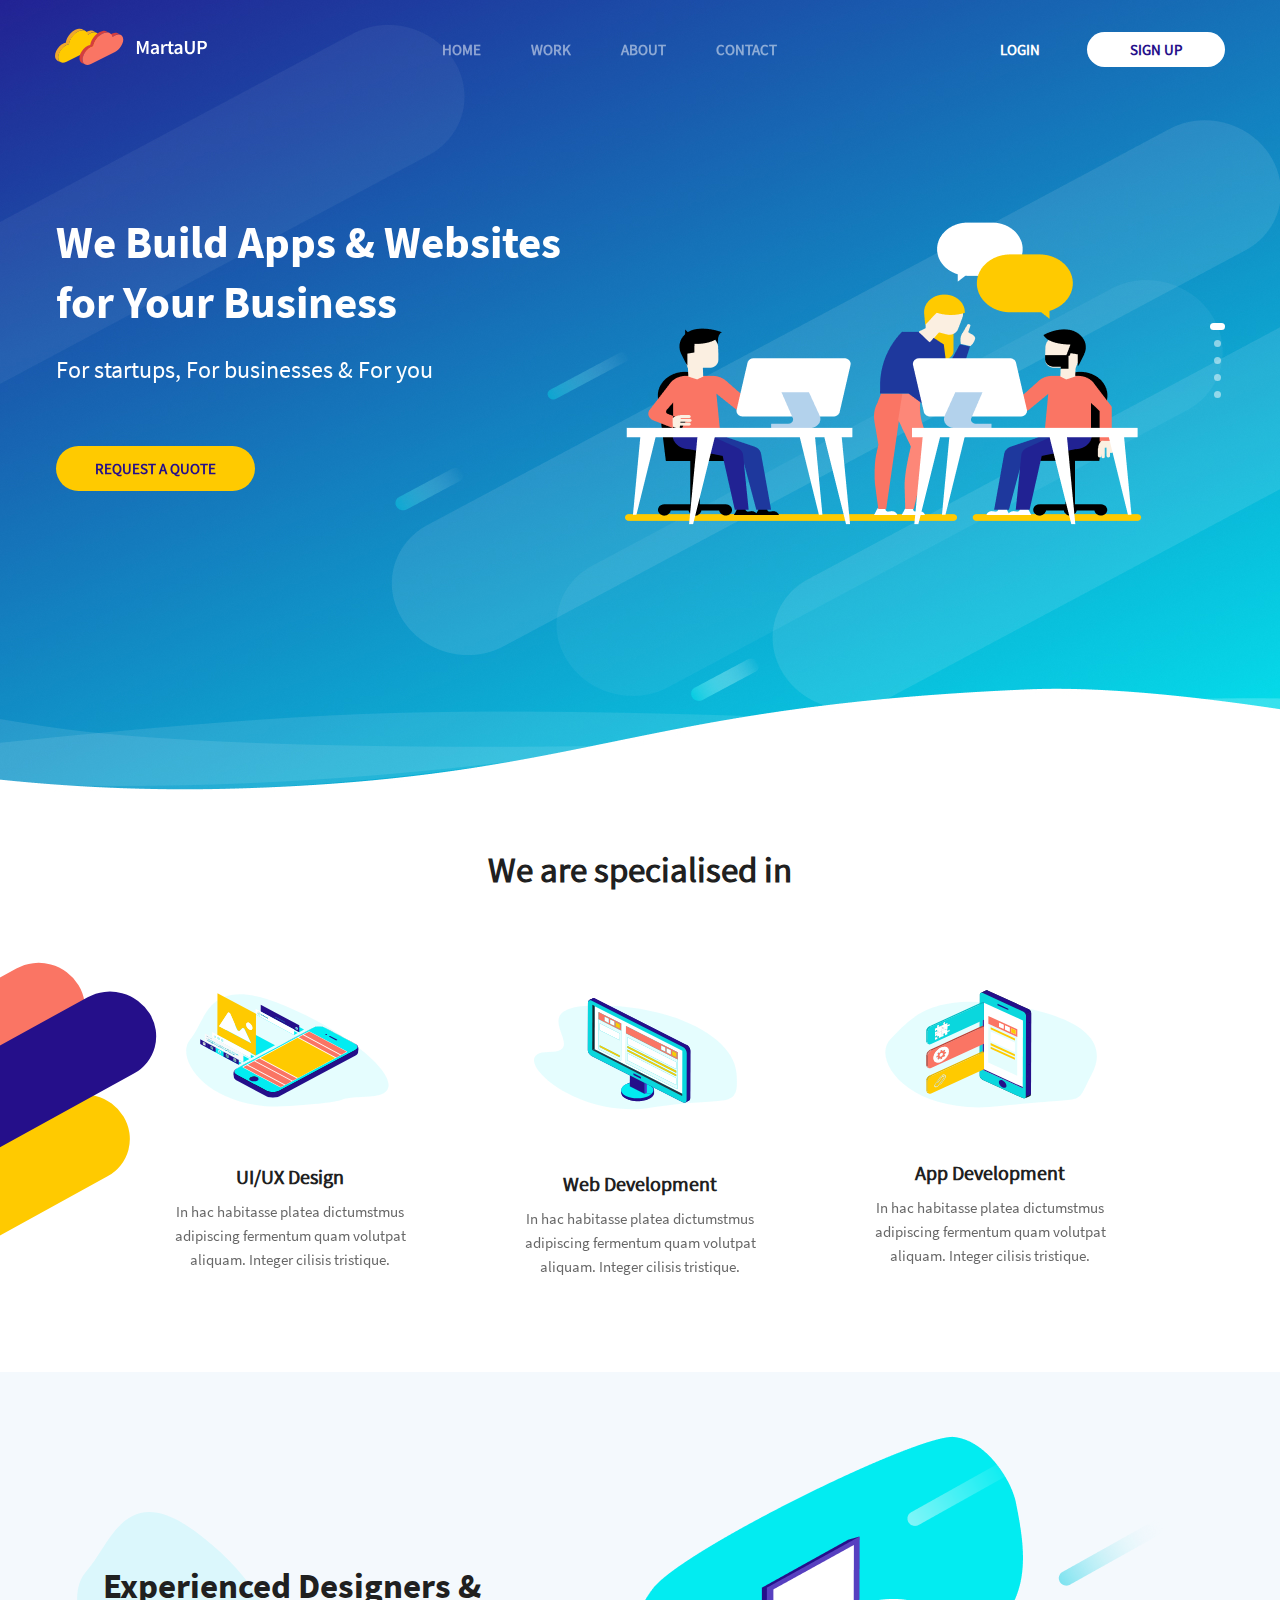
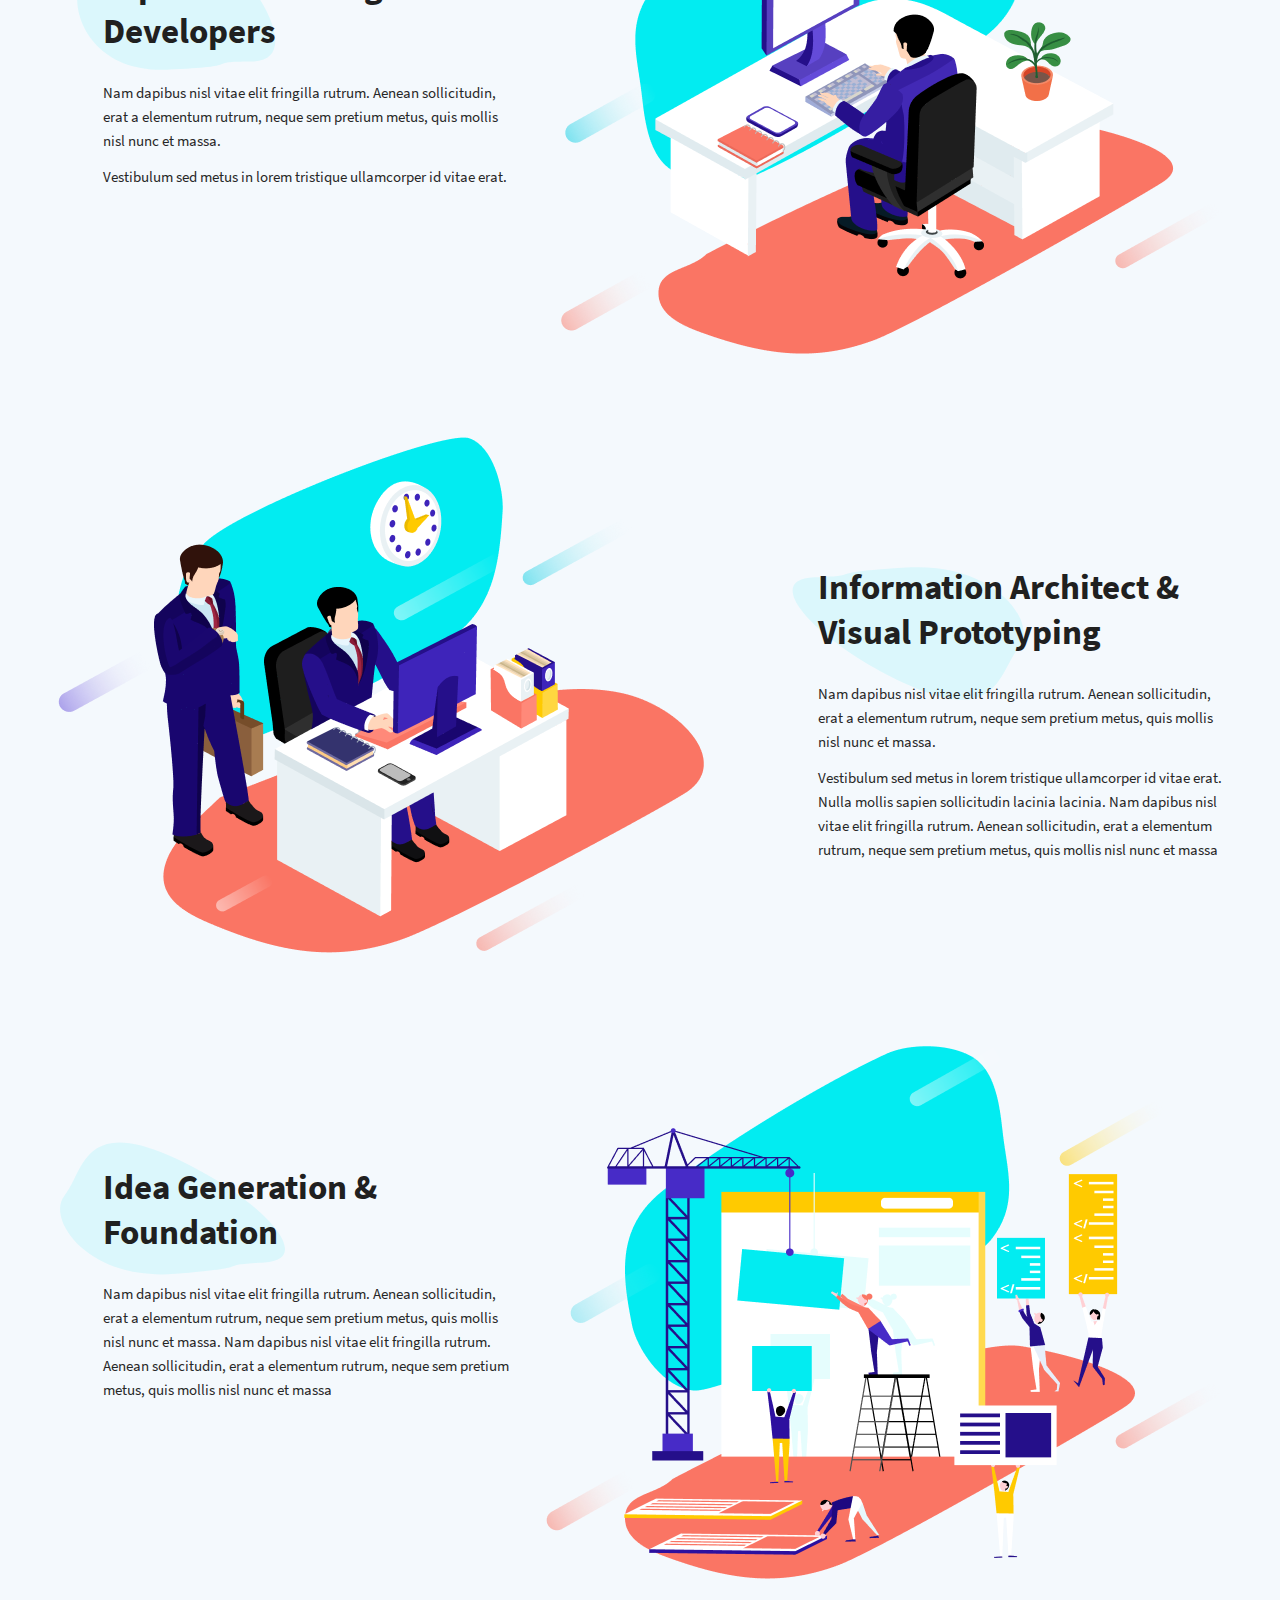
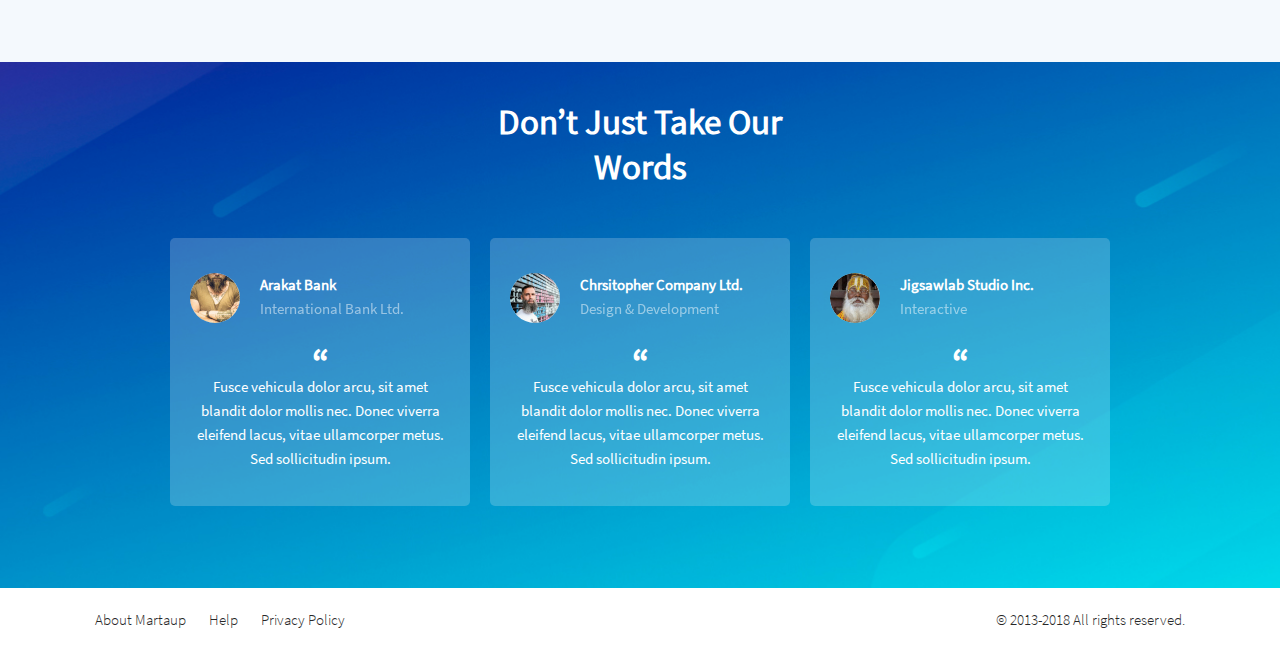
<file: LandingPage/index.html>
<!DOCTYPE html>
<html lang="en">
<head>
  <meta charset="UTF-8">
  <meta name="viewport" content="width=device-width, initial-scale=1.0">
  <meta http-equiv="X-UA-Compatible" content="ie=edge">
  <title>Landing Page</title>
  <link rel="stylesheet" href="assets/css/reset.css">
  <link rel="stylesheet" href="assets/libs/slick/slick.css">
  <link rel="stylesheet" href="assets/css/style.css">
</head>
<body>
  <header class="header">
    <div class="container">
      <div class="header_top">
        <div class="logo">
          <a href="#">
            <img src="assets/images/logo.svg" alt="logo">
          </a>
        </div>
        <nav class="menu">
          <div class="menu_btn">
            <span></span>
          </div>
          <ul class="menu_list">
            <li><a href="#">Home</a></li>
            <li><a href="#">Work</a></li>
            <li><a href="#">About</a></li>
            <li><a href="#">Contact</a></li>
          </ul>
          </nav>
        <div class="header-btn">
          <a class="login" href="#">Login</a>
          <a class="sign-up" href="#">Sign Up</a>
        </div>
      </div>
      <div class="header-slider">
        <div class="header-slider_item">
          <div class="header-slider_item-content">
            <div class="header-slider_item-info">
              <h3 class="header-slider_title">
                We Build Apps & Websites
                for Your Business
              </h3>
              <div class="header-slider_descr">
                For startups, For businesses & For you
              </div>
              <a class="header-slider_btn" href="#">Request a quote</a>
            </div>
            <div class="header-slider_item-images">
              <img src="assets/images/slider-img.png" alt="">
            </div>
          </div>
        </div>
        <div class="header-slider_item">
          <div class="header-slider_item-content">
            <div class="header-slider_item-info">
              <h3 class="header-slider_title">
                We Build Apps & Websites
                for Your Business
              </h3>
              <div class="header-slider_descr">
                For startups, For businesses & For you
              </div>
              <a class="header-slider_btn" href="#">Request a quote</a>
            </div>
            <div class="header-slider_item-images">
              <img src="assets/images/slider-img.png" alt="">
            </div>
          </div>
        </div>
        <div class="header-slider_item">
          <div class="header-slider_item-content">
            <div class="header-slider_item-info">
              <h3 class="header-slider_title">
                We Build Apps & Websites
                for Your Business
              </h3>
              <div class="header-slider_descr">
                For startups, For businesses & For you
              </div>
              <a class="header-slider_btn" href="#">Request a quote</a>
            </div>
            <div class="header-slider_item-images">
              <img src="assets/images/slider-img.png" alt="">
            </div>
          </div>
        </div>
        <div class="header-slider_item">
          <div class="header-slider_item-content">
            <div class="header-slider_item-info">
              <h3 class="header-slider_title">
                We Build Apps & Websites
                for Your Business
              </h3>
              <div class="header-slider_descr">
                For startups, For businesses & For you
              </div>
              <a class="header-slider_btn" href="#">Request a quote</a>
            </div>
            <div class="header-slider_item-images">
              <img src="assets/images/slider-img.png" alt="">
            </div>
          </div>
        </div>
        <div class="header-slider_item">
          <div class="header-slider_item-content">
            <div class="header-slider_item-info">
              <h3 class="header-slider_title">
                We Build Apps & Websites
                for Your Business
              </h3>
              <div class="header-slider_descr">
                For startups, For businesses & For you
              </div>
              <a class="header-slider_btn" href="#">Request a quote</a>
            </div>
            <div class="header-slider_item-images">
              <img src="assets/images/slider-img.png" alt="">
            </div>
          </div>
        </div>
      </div>
    </div>
  </header>
  <section class="specialised">
    <div class="container">
      <div class="specialised_title title">
        We are specialised in
      </div>
      <div class="specialised_items">
        <div class="specialised_item">
          <img  class="specialised_item-img" src="assets/images/special-1.svg" alt="">
          <div class="specialised_item-title">
            UI/UX Design
          </div>
          <div class="specialised_item-text">
            In hac habitasse platea dictumstmus adipiscing fermentum quam
            volutpat aliquam. Integer cilisis tristique.
          </div>
        </div>
        <div class="specialised_item">
          <img  class="specialised_item-img" src="assets/images/special-2.svg" alt="">
          <div class="specialised_item-title">
            Web Development
          </div>
          <div class="specialised_item-text">
            In hac habitasse platea dictumstmus adipiscing fermentum quam
            volutpat aliquam. Integer cilisis tristique.
          </div>
        </div>
        <div class="specialised_item">
          <img  class="specialised_item-img" src="assets/images/special-3.svg" alt="">
          <div class="specialised_item-title">
            App Development
          </div>
          <div class="specialised_item-text">
            In hac habitasse platea dictumstmus adipiscing fermentum quam
            volutpat aliquam. Integer cilisis tristique.
          </div>
        </div>
      </div>
    </div>
  </section>
  <section class="advantages">
    <div class="container">

      <div class="advantages-box">
        <div class="advantages-box_info">
          <div class="advantages-box_title">
            Experienced Designers &
            Developers
          </div>
          <div class="advantages-box_text">
            <p>
              Nam dapibus nisl vitae elit fringilla rutrum. Aenean sollicitudin,
              erat a elementum rutrum, neque sem pretium metus, quis mollis nisl
              nunc et massa.
            </p>
            <p>
              Vestibulum sed metus in lorem tristique ullamcorper id vitae erat.
            </p>
          </div>
        </div>
        <div class="advantages-box_images">
          <img src="assets/images/advantages-1.png" alt="">
        </div>
      </div>
      <div class="advantages-box advantages-box--right">
        <div class="advantages-box_info">
          <div class="advantages-box_title">
            Information Architect &
            Visual Prototyping
          </div>
          <div class="advantages-box_text">
            <p>
              Nam dapibus nisl vitae elit fringilla rutrum. Aenean sollicitudin, erat a
              elementum rutrum, neque sem pretium metus, quis mollis nisl nunc et massa.
            </p>
            <p>
              Vestibulum sed metus in lorem tristique ullamcorper id vitae erat. Nulla
              mollis sapien sollicitudin lacinia lacinia. Nam dapibus nisl vitae elit
              fringilla rutrum. Aenean sollicitudin, erat a elementum rutrum, neque sem
              pretium metus, quis mollis nisl nunc et massa
            </p>
          </div>
        </div>
        <div class="advantages-box_images">
          <img src="assets/images/advantages-2.png" alt="">
        </div>
      </div>
      <div class="advantages-box">
        <div class="advantages-box_info advantages-box_info--bg">
          <div class="advantages-box_title">
            Idea Generation &
            Foundation
          </div>
          <div class="advantages-box_text">
            <p>
              Nam dapibus nisl vitae elit fringilla rutrum. Aenean sollicitudin, erat a
              elementum rutrum, neque sem pretium metus, quis mollis nisl nunc et massa.
              Nam dapibus nisl vitae elit fringilla rutrum. Aenean sollicitudin, erat a
              elementum rutrum, neque sem pretium metus, quis mollis nisl nunc et massa
            </p>
          </div>
        </div>
        <div class="advantages-box_images">
          <img src="assets/images/advantages-3.png" alt="">
        </div>
      </div>

    </div>
  </section>
  <section class="reviews">
    <div class="container">
      <div class="reviews_title title">
        Don’t Just Take Our Words
      </div>
      <div class="reviews_items">

        <div class="reviews_item">
          <div class="reviews_item-head">
            <img src="assets/images/rev-1.jpg" alt="">
            <div class="reviews_item-info">
              <div class="reviews_item-name">
                Arakat Bank
              </div>
              <div class="reviews_item-position">
                International Bank Ltd.
              </div>
            </div>
          </div>
          <div class="reviews_item-text">
            Fusce vehicula dolor arcu, sit amet blandit dolor mollis nec.
            Donec viverra eleifend lacus, vitae ullamcorper metus. Sed
            sollicitudin ipsum.
          </div>
        </div>
        <div class="reviews_item">
          <div class="reviews_item-head">
            <img src="assets/images/rev-2.jpg" alt="">
            <div class="reviews_item-info">
              <div class="reviews_item-name">
                Chrsitopher Company Ltd.
              </div>
              <div class="reviews_item-position">
                Design & Development
              </div>
            </div>
          </div>
          <div class="reviews_item-text">
            Fusce vehicula dolor arcu, sit amet blandit dolor mollis nec.
            Donec viverra eleifend lacus, vitae ullamcorper metus. Sed
            sollicitudin ipsum.
          </div>
        </div>
        <div class="reviews_item">
          <div class="reviews_item-head">
            <img src="assets/images/rev-3.jpg" alt="">
            <div class="reviews_item-info">
              <div class="reviews_item-name">
                Jigsawlab Studio Inc.
              </div>
              <div class="reviews_item-position">
                Interactive
              </div>
            </div>
          </div>
          <div class="reviews_item-text">
            Fusce vehicula dolor arcu, sit amet blandit dolor mollis nec.
            Donec viverra eleifend lacus, vitae ullamcorper metus. Sed
            sollicitudin ipsum.
          </div>
        </div>
      </div>
    </div>
  </section>
  <footer class="footer">
    <div class="container">
      <div class="footer_inner">
        <div class="footer_link">
          <a href="#">About Martaup</a>
          <a href="#">Help</a>
          <a href="#"> Privacy Policy</a>
        </div>
        <div class="footer_copy">© 2013-2018 All rights reserved.</div>
      </div>
    </div>
  </footer>

  <script src="https://ajax.googleapis.com/ajax/libs/jquery/3.4.1/jquery.min.js"></script>
  <script src="assets/libs/slick/slick.min.js"></script>
  <script src="assets/js/main.js"></script>
</body>
</html>
</file>
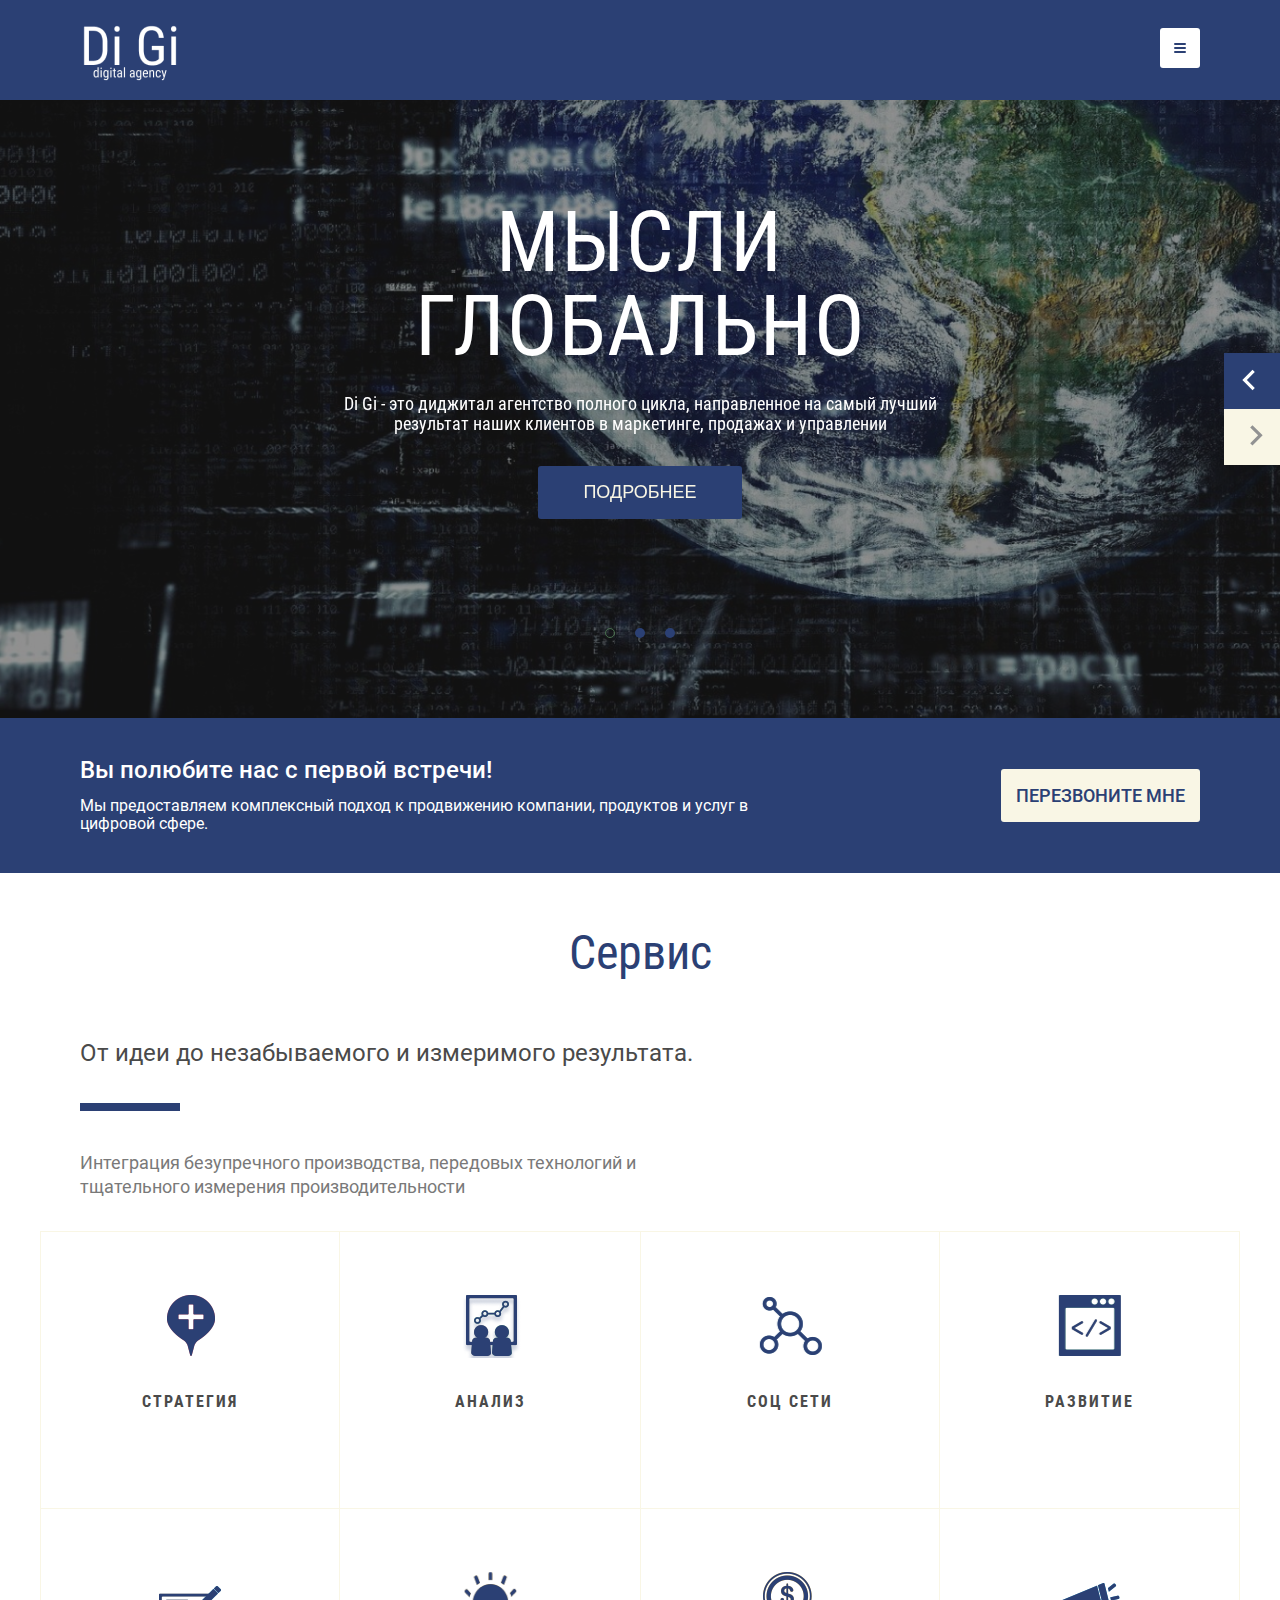
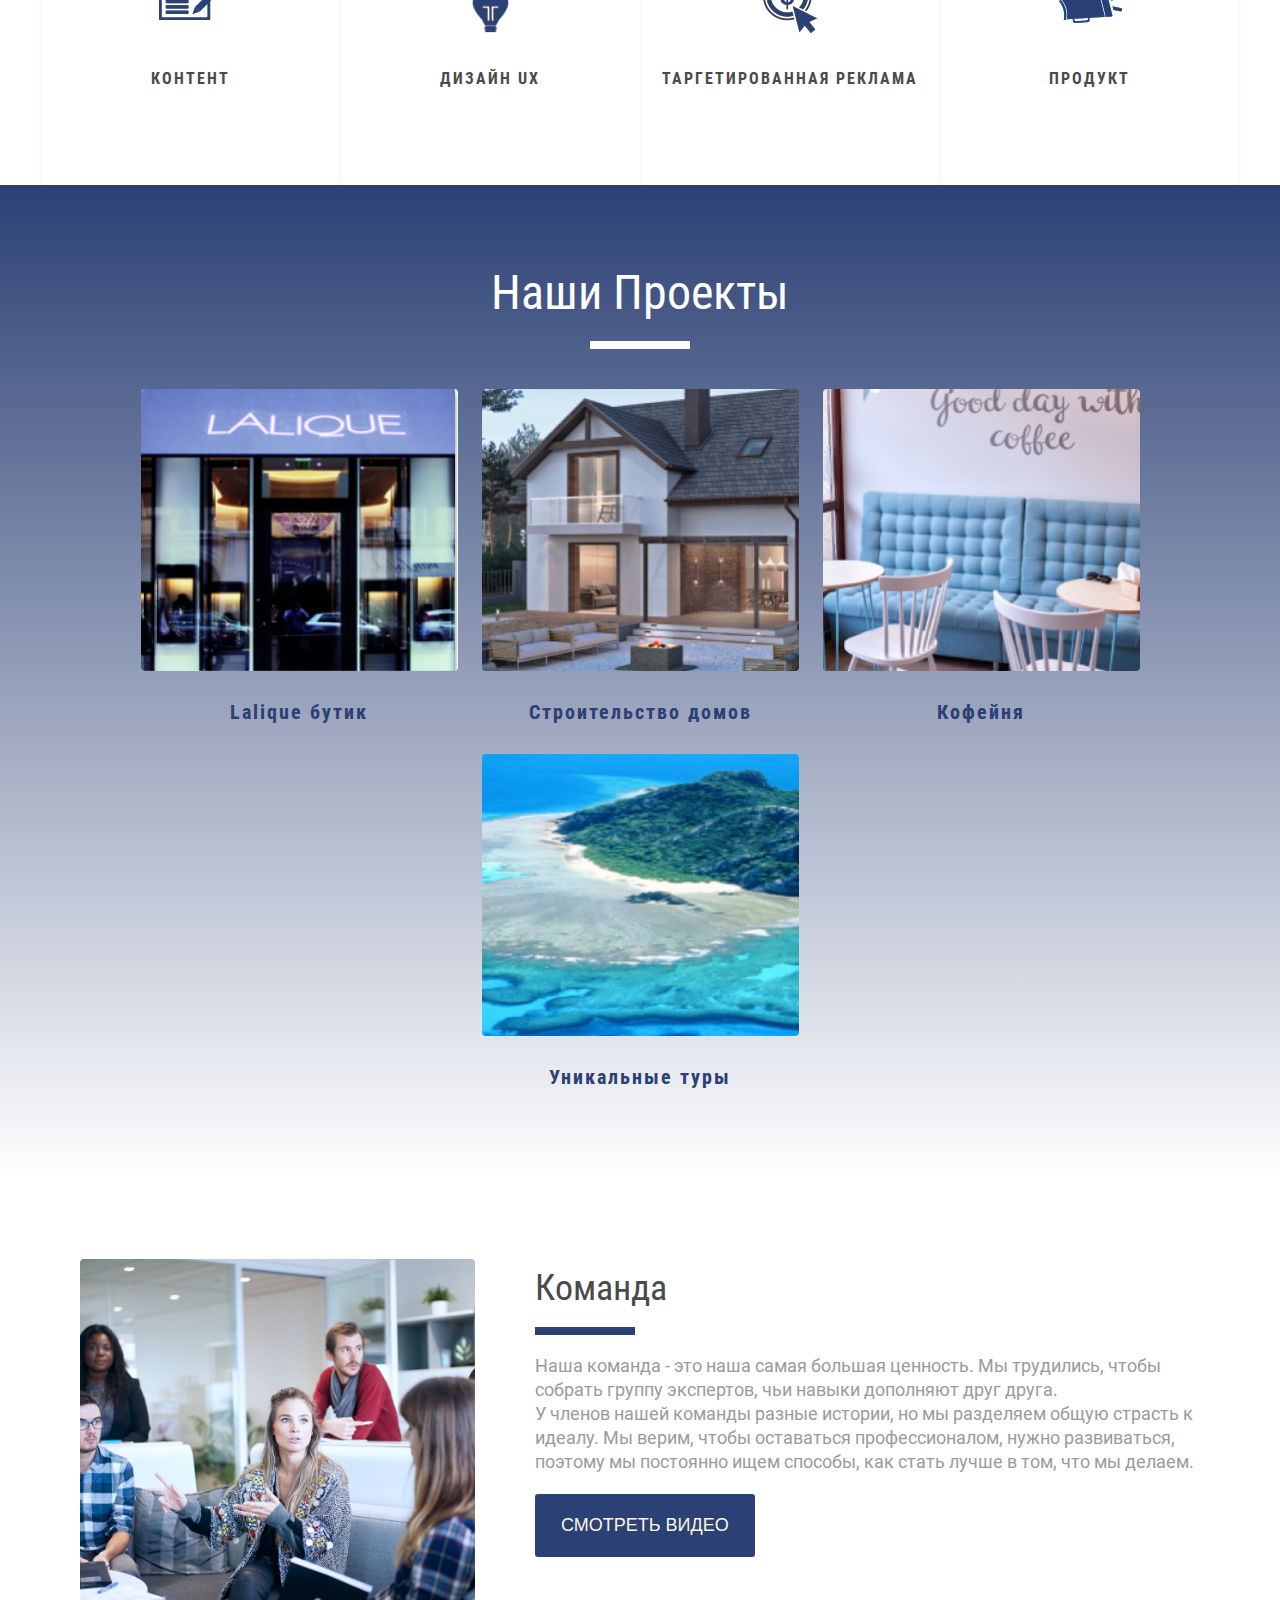
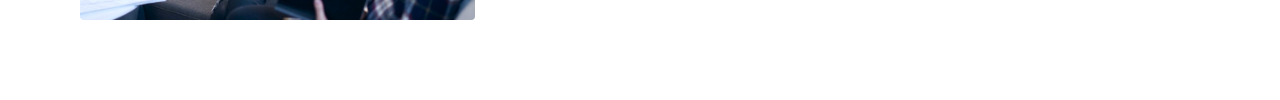
<file: Mobile first/index.html>
<!DOCTYPE html>
<html lang="en">
<head>
    <meta charset="UTF-8">
    <meta name="viewport" content="width=device-width, initial-scale=1.0">
    <meta http-equiv="X-UA-Compatible" content="ie=edge">
    <title>Mobile first</title>
    <link rel="shortcut icon" href="assets/images/favicon.png" type="image/png">
    <link rel="stylesheet" href=assets/libs/slick/slick.css>
    <link rel="stylesheet" href="assets/scss/style.css">
</head>
<body>

    <header class="header">
        <div class="container">
            <div class="header_inner">
                <div class="logo">
                    <a class="logo_link" href="#">
                        <img class="logo_link-img" src="assets/images/logo.png" alt="logo">
                    </a>
                </div>
                <nav class="menu">
                    <button class="menu_btn"></button>
                </nav>
            </div>
        </div>
    </header>
    <section class="head">
        <div class="top-slider">
            <div class="top-slider_item">
                <h3 class="top-slider_title">
                    МЫСЛИ
                    ГЛОБАЛЬНО
                 </h3>
                <p class="top-slider_text">Di Gі - это диджитал агентство
                    полного цикла, направленное на самый лучший результат
                    наших клиентов в маркетинге, продажах и управлении</p>
                <button class="top-slider_btn">ПОДРОБНЕЕ</button>
            </div>
            <div class="top-slider_item">
                <h3 class="top-slider_title">
                    МЫСЛИ
                    ГЛОБАЛЬНО
                </h3>
                <p class="top-slider_text">Di Gі - это диджитал агентство
                    полного цикла, направленное на самый лучший результат
                    наших клиентов в маркетинге, продажах и управлении</p>
                <button class="top-slider_btn">ПОДРОБНЕЕ</button>
            </div>
            <div class="top-slider_item">
                <h3 class="top-slider_title">
                    МЫСЛИ
                    ГЛОБАЛЬНО
                </h3>
                <p class="top-slider_text">Di Gі - это диджитал агентство
                    полного цикла, направленное на самый лучший результат
                    наших клиентов в маркетинге, продажах и управлении</p>
                <button class="top-slider_btn">ПОДРОБНЕЕ</button>
            </div>

        </div>
    </section>
    <section class="call">
        <div class="container">
            <div class="call_inner">
                <div class="call_box">
                    <h5 class="call_title">
                        Вы полюбите нас с первой встречи!
                    </h5>
                    <p class="call_text">
                        Мы предоставляем комплексный подход к продвижению компании,
                        продуктов и услуг в цифровой сфере.
                    </p>
                </div>

                <button class="call_btn">ПЕРЕЗВОНИТЕ МНЕ
                </button>




            </div>
        </div>
    </section>

    <section class="services">
        <div class="container">
            <div class="services_inner">
                <div class="services_head">
                    <h4 class="services_title title">
                        Сервис
                    </h4>
                    <p class="services_descr">
                        От идеи до незабываемого и
                        измеримого результата.
                    </p>
                    <p class="services_text">
                        Интеграция безупречного производства, передовых технологий
                        и тщательного измерения производительности
                    </p>
                </div>
                <div class="services_items">
                    <div class="services_item">
                        <div class="services_item-inner">
                            <img class="services_item-img" src="assets/images/serv-1.png" alt="" >
                            <h6 class="services_item-title">
                                СТРАТЕГИЯ
                            </h6>
                            <p class="services_item-text">
                                Создадим уникальный и удобный дизайн..
                            </p>
                            <a class="services_item-link" href="" >ПОДРОБНЕЕ</a>
                        </div>
                    </div>

                    <div class="services_item">
                        <div class="services_item-inner">
                            <img class="services_item-img" src="assets/images/serv-2.png" alt="" >
                            <h6 class="services_item-title">
                                АНАЛИЗ
                            </h6>
                            <p class="services_item-text">
                                Создадим уникальный и удобный дизайн..
                            </p>
                            <a class="services_item-link" href="" >ПОДРОБНЕЕ</a>
                        </div>
                    </div>

                    <div class="services_item">
                        <div class="services_item-inner">
                            <img class="services_item-img" src="assets/images/serv-3.png" alt="" >
                            <h6 class="services_item-title">
                                СОЦ СЕТИ
                            </h6>
                            <p class="services_item-text">
                                Создадим уникальный и удобный дизайн..
                            </p>
                            <a class="services_item-link" href="" >ПОДРОБНЕЕ</a>
                        </div>
                    </div>

                    <div class="services_item">
                        <div class="services_item-inner">
                            <img class="services_item-img" src="assets/images/serv-4.png" alt="" >
                            <h6 class="services_item-title">
                                РАЗВИТИЕ
                            </h6>
                            <p class="services_item-text">
                                Создадим уникальный и удобный дизайн..
                            </p>
                            <a class="services_item-link" href="" >ПОДРОБНЕЕ</a>
                        </div>
                    </div>
                    <div class="services_item">
                        <div class="services_item-inner">
                            <img class="services_item-img" src="assets/images/serv-5.png" alt="" >
                            <h6 class="services_item-title">
                                КОНТЕНТ
                            </h6>
                            <p class="services_item-text">
                                Создадим уникальный и удобный дизайн..
                            </p>
                            <a class="services_item-link" href="" >ПОДРОБНЕЕ</a>
                        </div>
                    </div>

                    <div class="services_item">
                        <div class="services_item-inner">
                            <img class="services_item-img" src="assets/images/serv-6.png" alt="" >
                            <h6 class="services_item-title">
                                ДИЗАЙН UX
                            </h6>
                            <p class="services_item-text">
                                Создадим уникальный и удобный дизайн..
                            </p>
                            <a class="services_item-link" href="" >ПОДРОБНЕЕ</a>
                        </div>
                    </div>

                    <div class="services_item">
                        <div class="services_item-inner">
                            <img class="services_item-img" src="assets/images/serv-7.png" alt="" >
                            <h6 class="services_item-title">
                                ТАРГЕТИРОВАННАЯ
                                РЕКЛАМА
                            </h6>
                            <p class="services_item-text">
                                Создадим уникальный и удобный дизайн..
                            </p>
                            <a class="services_item-link" href="" >ПОДРОБНЕЕ</a>
                        </div>
                    </div>

                    <div class="services_item">
                        <div class="services_item-inner">
                            <img class="services_item-img" src="assets/images/serv-8.png" alt="" >
                            <h6 class="services_item-title">
                                ПРОДУКТ
                            </h6>
                            <p class="services_item-text">
                                Создадим уникальный и удобный дизайн..
                            </p>
                            <a class="services_item-link" href="" >ПОДРОБНЕЕ</a>
                        </div>
                    </div>
                </div>
            </div>
        </div>
    </section>

    <section class="project">
        <div class="container">
            <div class="project_title title">
                Наши Проекты
            </div>
            <div class="project_items">
                <div class="project_item">
                    <div class="project_item-img" style="background-image: url(assets/images/project-1.jpg)">
                        <div class="project_item-inner">
                            <a class="project_item-info" href="">
                                <img src="assets/images/info.svg" alt="">
                            </a>
                            <a class="project_item-search" href="">
                                <img src="assets/images/search.svg" alt="">
                            </a>
                        </div>
                    </div>
                    <a class="project_item-link" href="#">
                        Lalique бутик
                    </a>
                </div>
                <div class="project_item">
                    <div class="project_item-img" style="background-image: url(assets/images/project-2.jpg)">
                        <div class="project_item-inner">
                            <a class="project_item-info" href="">
                                <img src="assets/images/info.svg" alt="">
                            </a>
                            <a class="project_item-search" href="">
                                <img src="assets/images/search.svg" alt="">
                            </a>
                        </div>
                    </div>
                    <a class="project_item-link" href="#">
                        Строительство домов
                    </a>
                </div>
                <div class="project_item">
                    <div class="project_item-img" style="background-image: url(assets/images/project-3.jpg)">
                        <div class="project_item-inner">
                            <a class="project_item-info" href="">
                                <img src="assets/images/info.svg" alt="">
                            </a>
                            <a class="project_item-search" href="">
                                <img src="assets/images/search.svg" alt="">
                            </a>
                        </div>
                    </div>
                    <a class="project_item-link" href="#">
                        Кофейня
                    </a>
                </div>
                <div class="project_item">
                    <div class="project_item-img" style="background-image: url(assets/images/project-4.jpg)">
                        <div class="project_item-inner">
                            <a class="project_item-info" href="">
                                <img src="assets/images/info.svg" alt="">
                            </a>
                            <a class="project_item-search" href="">
                                <img src="assets/images/search.svg" alt="">
                            </a>
                        </div>
                    </div>
                    <a class="project_item-link" href="#">
                        Уникальные туры
                    </a>
                </div>
            </div>

        </div>
    </section>
    <section class="team">
        <div class="container">
            <div class="team_inner">
                <img class="team_images" src="assets/images/team.jpg">
                <div class="team_content">
                    <h4 class="team_title title">
                        Команда
                    </h4>
                    <div class="team_text">
                        <p>
                            Наша команда - это наша самая большая ценность.
                            Мы трудились, чтобы собрать группу  экспертов,
                            чьи навыки дополняют друг друга. </p>
                        <p>
                            У членов нашей команды разные истории, но мы разделяем общую страсть к идеалу. Мы верим, чтобы оставаться
                            профессионалом, нужно развиваться,
                            поэтому мы постоянно ищем способы, как стать лучше
                            в том, что мы делаем.</p>
                    </div>
                    <button class="team_btn">
                        СМОТРЕТЬ ВИДЕО
                    </button>
                </div>
            </div>
        </div>

    </section>


    <script src="https://ajax.googleapis.com/ajax/libs/jquery/3.4.1/jquery.min.js"></script>
    <script src="assets/libs/slick/slick.min.js"></script>
    <script src="assets/js/main.js"></script>
</body>
</html>
</file>
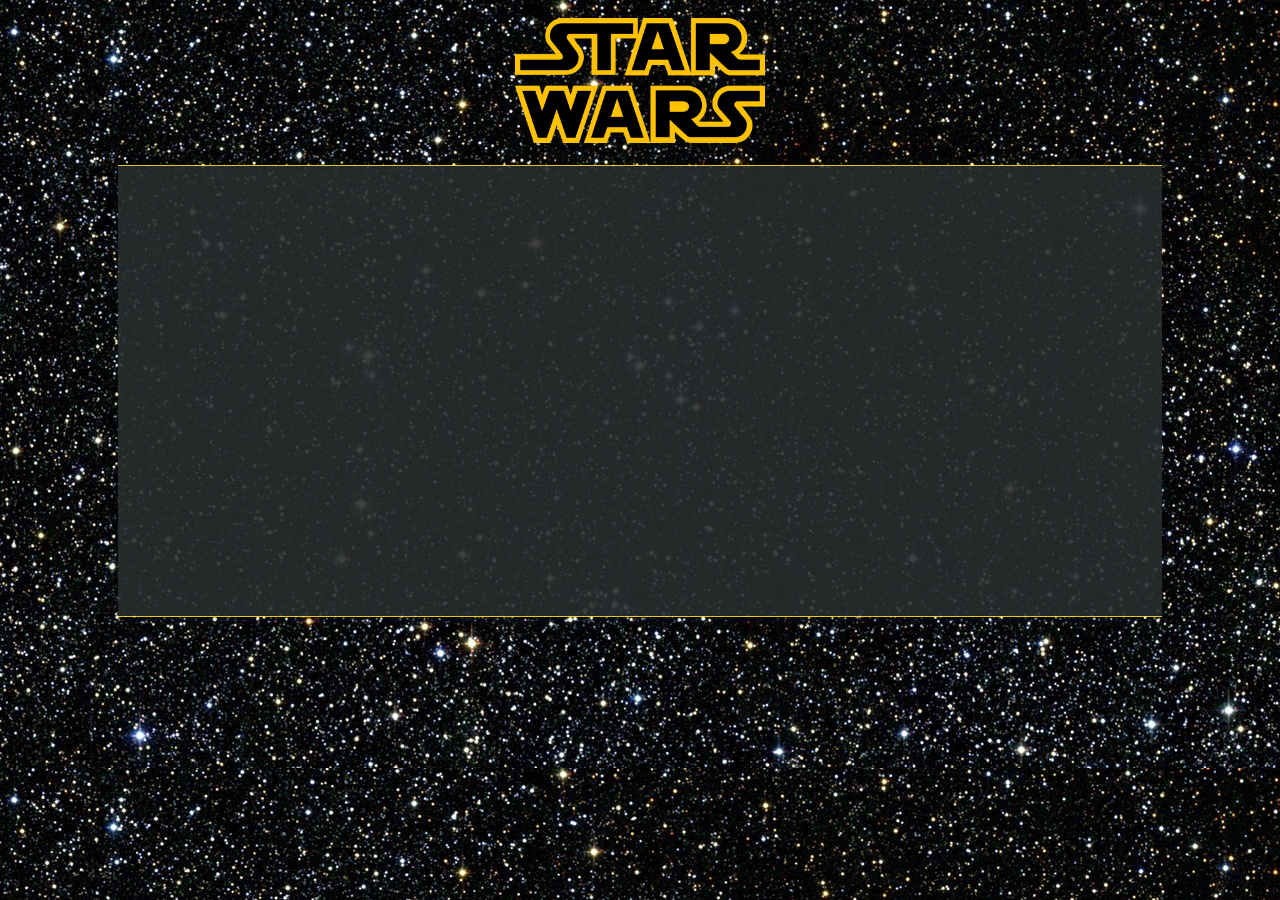
<file: Star-Wars-API/index.html>
<!DOCTYPE html>
<html>
<head>
    <meta charset="utf-8">
    <title>Star Wars Heroes</title>
    <link rel="stylesheet" href="style.css">

</head>
<body>

<section class="main_section">
    <div class="inner-bg"></div>
    <header>
        <div class="logo">
            <img src="images/star_wars_logo_PNG34.png" alt="StarWars_logo">
        </div>
    </header>
    <div class="main">
        <div class="list"></div>
        <div class="hero_cont" style="display: none;">
            <div class="each_hero_box">
                <div class="hero_details">
                    <span class="item">Name: </span><span id="name"></span><br>
                    <span class="item">Gender: </span><span id="gender"></span><br>
                    <span class="item">Birth year: </span><span id="birth_year"></span><br>
                    <span class="item">Native planet: </span><span id="planet"></span><br>
                    <span class="item">Species: </span><span id="species"></span><br>
                </div>
                <div class="film_info">
                    <div class="films">
                        <span>Films:</span>
                        <ul id="films_list"></ul>
                    </div>
                </div>
                <div class="button" style="display: none;"> < Back</div>
            </div>
        </div>
    </div>
</section>
<script src="script.js"></script>
</body>
</html>
</file>
<file: LandingPage/assets/css/style.css>
@import "fonts.css";
*{
    box-sizing: border-box;
}
body{
    font-family: "SourceSans-regular";
    font-size: 15px;
    line-height: 24px;
}
a{
    text-decoration: none;
    color: inherit;
}
.header{
    background-image: url("../images/header-bg.jpg");
    min-height: 793px;
    background-repeat: no-repeat;
    background-size: cover;
    background-position: top center;
}
.container{
    max-width: 1200px;
    margin: 0 auto ;
    padding:0 15px;
}
.header_top{
    display: flex;
    justify-content: space-between;
    height: 100px;
    align-items: center;
}
.menu_list{
    display: flex;
}
.menu_list li + li{
    padding-left: 50px;
}
.login{
    padding-right: 44px;
    color: #fff;
    text-transform: uppercase;
    font-weight: 600;
}
.menu_list a{
    text-transform: uppercase;
    opacity: .5;
    color: #fff;
    font-weight: 600;
    transition: all .5s
}
.menu_list a:hover{
    opacity: 1;
}
.sign-up{
    color: #250F8A;
    text-transform: uppercase;
    font-weight: 600;
    background-color: #fff;
    padding: 8px 43px;
    border-radius: 20px;
}
.header-slider{
    padding-top: 111px;
}
.header-slider_item-content{
    display: flex;
    justify-content: space-between;
}
.header-slider_item-info{
    max-width: 506px;
    color: #fff;
}
.header-slider_title{
    font-family: SourceSans-bold;
    font-size: 45px;
    line-height: 60px;
    margin-bottom: 10px;
}
.header-slider_descr{
    line-height: 55px;
    font-size: 24px;
    margin-bottom: 60px;
}
.header-slider_btn{
    font-weight: 600;
    text-transform: uppercase;
    color: #250F8A;
    padding: 13px 39px;
    background: #FFCA00;
    border-radius: 25px;
}
.header-slider_item-images{
    margin: 10px 82px 0 0;
}
.header-dots{
    list-style: none;
    position: absolute;
    right: 0;
    top: 50%;

}
.header-dots button{
    border:none;
    background-color: #fff;
    opacity: .5;
    font-size: 0;
    padding: 0;
    width: 7px;
    height: 7px;
    border-radius: 3.5px;
    cursor: pointer;
    outline: none;
    margin: 10px auto;
    display: block;
}
.header-dots .slick-active button{
    width: 15px;
    opacity: 1;
}
.specialised{
    padding: 55px 0 93px;
    background-image: url(../images/special-bg.svg);
    background-position: left bottom;
    background-repeat: no-repeat;
    color: #202020;
    text-align: center;
}
.specialised_title{
    margin-bottom: 90px;
}
.title{
    font-size: 35px;
    line-height: 45px;
    font-weight: 700;
    text-align: center;
}
.specialised_items{
    display: flex;
    justify-content: space-between;
    max-width: 980px;
    margin: 0 auto;
}
.specialised_item{
    width: 280px;
}
.specialised_item-img{
    margin-bottom: 23px;
}
.specialised_item-title{
    margin-bottom: 11px;
    font-size: 20px;
    font-weight: 700;
}
.specialised_item-text{
    padding: 0 10px;
    color: #272727;
    opacity: .7;
}
.advantages{
    padding-top: 64px;
    background: #F4F9FD url("../images/advantages-bg.svg") no-repeat center right;
}
.advantages-box{
    display: flex;
    justify-content: space-between;
    padding-bottom: 76px;
}
.advantages-box--right .advantages-box_info{
    order:1;
    background-image: url(../images/title-bg-2.svg);
    background-position: 22px 130px ;
}
.advantages-box_info{
    max-width: 455px;
    padding-top: 60px;
    background-image: url(../images/title-bg-1.svg);
    background-repeat: no-repeat;
    background-position: 22px 76px ;
}
.advantages-box_info--bg{
    background-image: url(../images/title-bg-3.svg);
    background-position: 5px 105px ;
}
.advantages-box_title{
    color: #202020;
    font-family: SourceSans-bold;
    line-height: 45px;
    font-size: 35px;
    padding: 68px 0 15px 48px;
}
.advantages-box_text{
    padding-left: 48px;
    color: #272727;
    font-weight: 400;
}
.advantages-box_text p{
    margin: 12px 0;
}
.reviews{
    background-image: url("../images/reviews-bg.jpg");
    background-repeat: no-repeat;
    background-position:top center;background-size: cover;
    padding: 38px 0 82px;
}
.reviews_title{
    color: #fff;
    max-width: 383px;
    margin: 0 auto 48px;

}
.reviews_items{
    max-width: 940px;
    margin: 0 auto;
    display: flex;
    justify-content: space-between;
}
.reviews_item{
    width: 300px;
    border-radius: 5px;
    background-color: rgba(255,255,255,.2);
    padding: 35px 20px;
    color: #fff;
}
.reviews_item-head{
    margin-bottom: 13px;
    display: flex;
}
.reviews_item-head img{
    border-radius: 50%;
    margin-right: 20px;
}
.reviews_item-name{
    font-weight: 600;
}
.reviews_item-position{
    opacity: .5;
}
.reviews_item-text{
   text-align: center;
    padding-top: 39px;
    position: relative;
}
.reviews_item-text::before{
    content: "“";
    font-size: 40px;
    line-height: 55px;
    font-weight: 700;
    position: absolute;
    top: 0;
    left: 0;
    right: 0;
}
.footer_inner{
    display: flex;
    justify-content: space-between;
    padding: 20px 40px 17px;
    color: #272727;
    font-family: SourceSans-light;
}
.footer_link a+a{
    margin-left: 20px;
}
@media(max-width: 1620px){
    .advantages{
        background-image: none;
    }
}
@media(max-width:1201px){
    .specialised{
        background-size: 60px;
    }
}
@media(max-width:1190px){
    .header-slider_item-images{
        margin: 50px 20px 0 0;
    }
    .header-slider_item-images img{
        width: 80%;
    }
    .header-slider_item-info{
        padding: 50px 0;
    }
    .header-slider{
        padding-top: 25px;
    }
    .advantages-box{
        justify-content: space-around;
    }
    .advantages-box_images{
        text-align: center;
    }
    .advantages-box_images img{
        width: 80%;
    }
    .advantages-box--right .advantages-box_title{
        padding: 30px 0 15px 20px;
    }
    .advantages-box--right .advantages-box_text{
        padding-left: 20px;
    }
    .advantages-box--right .advantages-box_info{
        padding-right: 30px;
    }
}
@media(max-width:1080px){
    .specialised{
        background-image: none;
    }
    .advantages-box_info{
        padding-top: 10px;
    }
    .advantages-box--right .advantages-box_info{
        padding-right: 10px;
    }
    .advantages-box_images img{
        width: 70%;
        margin-top: 40px;
    }
    .reviews_items{
        flex-wrap:wrap ;
    }
    .reviews_item{
        width: 48%;
        margin-bottom: 25px;
    }
}
@media(max-width:924px){
    .header_top{
        flex-wrap: wrap;
    }
    .header-btn{
        width: 100%;
        text-align: right;
    }
    .login{
        margin-right: 30px;
    }
}
@media(max-width:900px){
    .header-slider_item-images{
        display: none;
    }
    .header-dots{
        transform: translateY(-50%);
    }
}
@media(max-width:858px){
    .advantages-box_info{
        max-width: 100%;
    }
    .advantages-box{
        flex-wrap: wrap;
        padding-bottom: 20px;
    }
    .advantages-box--right .advantages-box_info{
        order: 0;
    }
    .advantages{
        padding-top: 0;
    }
    .advantages-box_images img{
        width: 100%;
    }
}
@media(max-width:775px) {
    .specialised{
        padding: 20px 0 40px;

    }
    .specialised_title{
        margin-bottom: 40px;
    }
    .specialised_items{
        flex-wrap: wrap;
    }
    .specialised_item{
        width: 50%;
        margin-bottom: 20px;
    }
}
@media(max-width:685px){
    .reviews_items{
        display:block ;
    }
    .reviews_item{
        width: 100%;
        margin-bottom: 25px;
    }
    .reviews{
        padding: 38px 0;
    }
}
@media(max-width:620px){
    .footer_inner{
        display: block;
        text-align: center;
        padding: 20px 10px 17px;
    }
    .footer_link{
        margin-bottom: 10px;
    }
}
@media(max-width:570px){
    .menu_list{
        display: none;
        position: absolute;
        top: 120px;
        left: 0;
        text-align: center;
        width: 100%;
        background-color: #1862b1;
        z-index: 5;
    }
    .menu_list li+li{
        padding-left: 0;
    }
    .menu_list a{
        display: block;
        padding: 10px 0;
    }
    .menu_btn{
        width: 30px;
        height: 20px;
        position: relative;
        overflow: hidden;
    }
    .menu_btn span{
        width: 100%;
        background-color: #fff;
        height: 2px;
        top: 9px;
        position: absolute;
    }
    .menu_btn::after,
    .menu_btn::before{
        content: "";
        width: 100%;
        height: 2px;
        background-color: #fff;
        position: absolute;
    }
    .menu_btn::after{
        top: 0;
    }
    .menu_btn::before{
        bottom: 0;
    }
    .header-slider_item-info{
        padding: 10px  30px 10px 0;
    }
    .header{
        min-height: 580px;
    }
    .header-slider_descr{
        margin-bottom: 20px;
        font-size: 20px;
        line-height: 35px;
    }
    .header-slider_title{
        font-size: 35px;
        line-height: 45px;
        margin-bottom: 10px;
    }
    .specialised_items{
        display: block;
    }
    .specialised_item{
        width: 100%;
    }
    .title{
        font-size: 30px;
        line-height: 40px;
    }
    .advantages-box_title{
        font-size: 30px;
        line-height: 40px;
        padding: 68px 0 15px 0;
    }
    .advantages-box_text{
        padding-left: 0;
    }
    .advantages-box--right .advantages-box_title{
        padding: 30px 0 15px 0;
    }
}
@media(min-width:571px){
    .menu_list{
        display: flex !important;
    }
}
</file>
<file: Mobile first/assets/scss/style.css>
.call_btn, .call_title {
  font-family: "Roboto-Medium";
  font-weight: 500;
}

.title {
  font-family: "RobotoCondensed-Regular";
  font-weight: 400;
}

.project_item-link, .services_item-title {
  font-family: "RobotoCondensed-Bold";
  font-weight: 700;
}

@font-face {
  font-family: "Roboto-Medium";
  font-weight: 500;
  font-style: normal;
  src: url("../fonts/Roboto-Medium.woff2") format("woff2"), url("../fonts/Roboto-Medium.woff") format("woff");
}
@font-face {
  font-family: "Roboto-Regular";
  font-weight: 400;
  font-style: normal;
  src: url("../fonts/Roboto-Regular.woff2") format("woff2"), url("../fonts/Roboto-Regular.woff") format("woff");
}
@font-face {
  font-family: "RobotoCondensed-Regular";
  font-weight: 400;
  font-style: normal;
  src: url("../fonts/RobotoCondensed-Regular.woff2") format("woff2"), url("../fonts/RobotoCondensed-Regular.woff") format("woff");
}
@font-face {
  font-family: "RobotoCondensed-Bold";
  font-weight: 700;
  font-style: normal;
  src: url("../fonts/RobotoCondensed-Bold.woff2") format("woff2"), url("../fonts/RobotoCondensed-Bold.woff") format("woff");
}
@font-face {
  font-family: "Dosis-Medium";
  font-weight: 500;
  font-style: normal;
  src: url("../fonts/Dosis-Medium.woff2") format("woff2"), url("../fonts/Dosis-Medium.woff") format("woff");
}
@font-face {
  font-family: "Dosis-Light";
  font-weight: 300;
  font-style: normal;
  src: url("../fonts/Dosis-Light.woff2") format("woff2"), url("../fonts/Dosis-Light.woff") format("woff");
}
.call_btn, .call_title {
  font-family: "Roboto-Medium";
  font-weight: 500;
}

.title {
  font-family: "RobotoCondensed-Regular";
  font-weight: 400;
}

.project_item-link, .services_item-title {
  font-family: "RobotoCondensed-Bold";
  font-weight: 700;
}

@font-face {
  font-family: "Roboto-Medium";
  font-weight: 500;
  font-style: normal;
  src: url("../fonts/Roboto-Medium.woff2") format("woff2"), url("../fonts/Roboto-Medium.woff") format("woff");
}
@font-face {
  font-family: "Roboto-Regular";
  font-weight: 400;
  font-style: normal;
  src: url("../fonts/Roboto-Regular.woff2") format("woff2"), url("../fonts/Roboto-Regular.woff") format("woff");
}
@font-face {
  font-family: "RobotoCondensed-Regular";
  font-weight: 400;
  font-style: normal;
  src: url("../fonts/RobotoCondensed-Regular.woff2") format("woff2"), url("../fonts/RobotoCondensed-Regular.woff") format("woff");
}
@font-face {
  font-family: "RobotoCondensed-Bold";
  font-weight: 700;
  font-style: normal;
  src: url("../fonts/RobotoCondensed-Bold.woff2") format("woff2"), url("../fonts/RobotoCondensed-Bold.woff") format("woff");
}
@font-face {
  font-family: "Dosis-Medium";
  font-weight: 500;
  font-style: normal;
  src: url("../fonts/Dosis-Medium.woff2") format("woff2"), url("../fonts/Dosis-Medium.woff") format("woff");
}
@font-face {
  font-family: "Dosis-Light";
  font-weight: 300;
  font-style: normal;
  src: url("../fonts/Dosis-Light.woff2") format("woff2"), url("../fonts/Dosis-Light.woff") format("woff");
}
html {
  box-sizing: border-box;
}

*, *::after, *::before {
  box-sizing: inherit;
}

h1, h2, h3, h4, h5, h6 {
  margin: 0;
}

ul,
li {
  margin: 0;
  padding: 0;
  list-style: none;
}

button {
  padding: 0;
  cursor: pointer;
}

p {
  margin: 0;
}

a {
  text-decoration: none;
  color: inherit;
}

body {
  min-width: 320px;
  overflow-x: hidden;
  margin: 0 auto;
  font-family: "Roboto-Regular", "Arial", "SansSerif";
  font-size: 16px;
  line-height: 18px;
  color: #9B9B9B;
}

.container {
  padding: 0 20px;
}

@media (min-width: 640px) {
  .container {
    padding: 0 30px;
  }
}
@media (min-width: 768px) {
  .container {
    padding: 0 40px;
  }
}
@media (min-width: 1024px) {
  .container {
    max-width: 1200px;
    margin: 0 auto;
    padding: 0 40px;
  }
}
@media (min-width: 1440px) {
  .container {
    max-width: 1320px;
  }
}
.title {
  line-height: 28px;
  font-size: 24px;
  position: relative;
  padding-bottom: 28px;
}
.title::after {
  content: "";
  position: absolute;
  width: 50px;
  height: 8px;
  background-color: #2B4074;
  bottom: 0;
  margin: 0 auto;
  left: 0;
  right: 0;
}

@media (min-width: 640px) {
  .title {
    font-size: 48px;
    line-height: 56px;
  }
  .title::after {
    width: 100px;
  }
}
.header {
  background-color: #2B4074;
}
.header_inner {
  min-height: 80px;
  display: flex;
  justify-content: space-between;
  align-items: center;
}

@media (min-width: 640px) {
  .header_inner {
    min-height: 100px;
  }
}
.logo_link {
  margin-left: 8px;
}

@media (min-width: 640px) {
  .logo_link {
    margin-left: 14px;
  }
}
@media (min-width: 768px) {
  .logo_link {
    margin-left: 0;
  }
}
.menu_btn {
  width: 40px;
  height: 40px;
  border-radius: 3px;
  background-color: #fff;
  border: none;
  position: relative;
}
.menu_btn::after {
  content: "";
  width: 12px;
  height: 2px;
  border-radius: 1px;
  background-color: #2B4074;
  position: absolute;
  top: 15px;
  left: 14px;
  box-shadow: 0 4px 0 0 #2B4074, 0 8px 0 0 #2B4074;
}

@media (min-width: 1440px) {
  .menu_btn {
    margin-right: 90px;
  }
}
.head {
  background-image: url("../images/bg-slider.jpg");
  background-repeat: no-repeat;
  background-position: center center;
  background-size: cover;
  min-height: 193px;
}

@media (min-width: 640px) {
  .head {
    min-height: 386px;
  }
}
.top-slider {
  background: rgba(33, 33, 33, 0.5);
}
.top-slider_item {
  color: white;
  min-height: 193px;
  text-align: center;
}
.top-slider_title {
  font-family: "RobotoCondensed-Regular";
  line-height: 28px;
  font-size: 28px;
  font-weight: 400;
  text-transform: uppercase;
  padding: 36px 0 28px;
  max-width: 243px;
  margin: 0 auto;
  position: relative;
}
.top-slider_title::after {
  content: "";
  position: absolute;
  left: 0;
  right: 0;
  bottom: 0;
  height: 8px;
  width: 61px;
  margin: 0 auto;
  background-color: #4A4A4A;
}
.top-slider_text {
  display: none;
}
.top-slider_btn {
  display: none;
}
.top-slider .slick-dots {
  display: flex;
  justify-content: center;
  position: absolute;
  bottom: 20px;
  left: 0;
  right: 0;
}
.top-slider .slick-dots .slick-active button {
  background-color: transparent;
  border: 1px solid #476E4D;
}
.top-slider .slick-dots button {
  font-size: 0;
  border: none;
  background-color: #2B4074;
  padding: 0;
  width: 10px;
  height: 10px;
  border-radius: 50%;
  margin: 0 10px;
}

@media (min-width: 640px) {
  .top-slider_item {
    min-width: 386px;
  }
  .top-slider_title {
    font-size: 60px;
    line-height: 60px;
    padding: 50px 0 15px;
    margin: 0 auto 30px;
    max-width: 520px;
  }
  .top-slider_btn {
    display: block;
    margin: 0 auto 113px;
    color: #F9F6E5;
    background-color: #2B4074;
    font-size: 18px;
    padding: 16px 45px;
    border: none;
    border-radius: 3px;
    font-weight: 500;
  }
  .top-slider .slick-dots {
    bottom: 50px;
  }
  .top-slider .slick-arrow {
    width: 56px;
    height: 56px;
    border: none;
    position: absolute;
    right: 0;
    z-index: 5;
  }
  .top-slider .slick-prev {
    background-color: #2B4074;
    top: calc(50% - 56px);
  }
  .top-slider .slick-next {
    background-color: #F9F6E5;
    bottom: calc(50% - 56px);
  }
}
@media (min-width: 768px) {
  .top-slider_item {
    min-height: 465px;
  }
  .top-slider_title {
    padding: 87px 0 0;
    margin: 0 auto 0;
  }
  .top-slider_title::after {
    display: none;
  }
  .top-slider_text {
    padding: 25px 0 32px;
    font-family: "RobotoCondensed-Regular";
    line-height: 20px;
    font-size: 18px;
    font-weight: 400;
    display: block;
    max-width: 587px;
    margin: 0 auto;
  }
}
@media (min-width: 1024px) {
  .top-slider_item {
    min-height: 618px;
  }
  .top-slider_title {
    padding-top: 101px;
    font-size: 84px;
    line-height: 84px;
    letter-spacing: 2px;
    max-width: 750px;
  }
  .top-slider .slick-dots {
    bottom: 80px;
  }
  .top-slider_text {
    max-width: 669px;
  }
}
@media (min-width: 1440px) {
  .top-slider_item {
    min-height: 668px;
  }
  .top-slider_title {
    padding-top: 107px;
    font-size: 96px;
    line-height: 96px;
    letter-spacing: 2px;
    max-width: 865px;
  }
  .top-slider ._text {
    font-size: 24px;
    line-height: 26px;
    max-width: 886px;
  }
  .top-slider .slick-arrow {
    width: 70px;
    height: 70px;
  }
  .top-slider .slick-prev {
    top: calc(50% - 70px);
  }
  .top-slider .slick-next {
    bottom: calc(50% - 70px);
  }
}
.call {
  background: #2B4074;
  padding: 40px 0;
  color: #fff;
  text-align: center;
}
.call_title {
  font-size: 24px;
  line-height: 24px;
  margin-bottom: 15px;
}
.call_text {
  margin-bottom: 40px;
}
.call_btn {
  padding: 16px 15px;
  background-color: #F9F6E5;
  color: #2B4074;
  font-size: 18px;
  border-radius: 3px;
  border: none;
  text-transform: uppercase;
}

@media (min-width: 768px) {
  .call {
    text-align: left;
  }
  .call_inner {
    display: flex;
    justify-content: space-between;
    align-items: center;
  }
  .call_box {
    max-width: 427px;
  }
  .call_text {
    margin-bottom: 0;
  }
}
@media (min-width: 1024px) {
  .call_box {
    max-width: 695px;
  }
}
@media (min-width: 1440px) {
  .call_inner {
    padding: 0 80px;
  }
  .call_box {
    max-width: 796px;
  }
}
.services {
  padding: 25px 0 40px;
  text-align: center;
}
.services_title {
  margin-bottom: 47px;
  color: #2B4074;
}
.services_descr {
  line-height: 24px;
  font-size: 20px;
  color: #4A4A4A;
  margin-bottom: 21px;
}
.services_text {
  color: #797979;
  font-size: 15px;
  line-height: 17px;
  margin-bottom: 40px;
}
.services_item {
  min-height: 310px;
  border: 1px solid #F9F6E5;
  border-bottom: none;
  display: flex;
  flex-direction: column;
  justify-content: center;
  padding: 0 19px;
}
.services_item:last-child {
  border-bottom: 1px solid #F9F6E5;
}
.services_item:hover .services_item-link,
.services_item:hover .services_item-text {
  opacity: 1;
  height: auto;
  overflow: visible;
}
.services_item:hover .services_item-img {
  margin-bottom: 14px;
}
.services_item:hover .services_item-title {
  margin-bottom: 30px;
}
.services_item:hover .services_item-inner {
  border: 4px solid #2B4074;
  margin: 18px 0;
  padding: 25px 20px 5px;
  min-height: 277px;
}
.services_item-inner {
  transition: all 0.5s;
}
.services_item-img {
  margin-bottom: 30px;
}
.services_item-title {
  font-size: 16px;
  line-height: 19px;
  letter-spacing: 2px;
  color: #4A4A4A;
}
.services_item-link, .services_item-text {
  opacity: 0;
  height: 0;
  overflow: hidden;
  transition: all 0.5s;
}
.services_item-text {
  margin-bottom: 17px;
}
.services_item-link {
  letter-spacing: 2px;
  color: #2B4074;
  text-transform: uppercase;
}

@media (min-width: 640px) {
  .services {
    padding: 24px 0 0;
  }
  .services_title {
    margin-bottom: 20px;
    padding-bottom: 0;
  }
  .services_title::after {
    display: none;
  }
  .services_descr {
    font-size: 24px;
    padding-bottom: 38px;
    margin-bottom: 31px;
    position: relative;
  }
  .services_descr::after {
    content: "";
    position: absolute;
    width: 100px;
    height: 8px;
    background-color: #2B4074;
    bottom: 0;
    margin: 0 auto;
    left: 0;
    right: 0;
  }
  .services_text {
    font-size: 18px;
    line-height: 24px;
  }
  .services_items {
    display: flex;
    flex-wrap: wrap;
    margin: 0 -30px;
  }
  .services_item {
    width: 50%;
  }
  .services_item:nth-child(even) {
    border-left: none;
  }
  .services_item:last-child {
    border-bottom: none;
  }
}
@media (min-width: 768px) {
  .services {
    padding: 50px 0 0;
  }
  .services_title {
    margin-bottom: 30px;
  }
  .services_descr {
    text-align: left;
  }
  .services_descr::after {
    margin-left: 0;
  }
  .services_text {
    margin-bottom: 27px;
    text-align: left;
  }
  .services_items {
    margin: 0 -40px;
  }
  .services_item {
    padding: 0 65px;
    min-height: 334px;
  }
  .services_item:hover {
    padding: 0 18px;
  }
  .services_item:hover .services_item-inner {
    padding: 35px 66px 5px;
    min-height: 288px;
  }
}
@media (min-width: 1024px) {
  .services {
    padding: 52px 0 0;
  }
  .services_title {
    margin-bottom: 60px;
  }
  .services_descr {
    padding-bottom: 46px;
    margin-bottom: 40px;
  }
  .services_text {
    margin-bottom: 32px;
    max-width: 608px;
  }
  .services_item {
    width: 25%;
    padding: 0 17px;
    min-height: 277px;
  }
  .services_item:nth-child(2), .services_item:nth-child(6) {
    border-right: none;
  }
  .services_item:hover {
    padding: 0 17px;
  }
  .services_item:hover .services_item-inner {
    padding: 21px 9px 5px;
    margin: 10px 0;
    min-height: 255px;
  }
}
@media (min-width: 1440px) {
  .services {
    padding: 0;
  }
  .services_inner {
    display: flex;
    justify-content: space-between;
    margin: 0 -100px 0 -50px;
  }
  .services_head {
    min-width: 350px;
    max-width: 350px;
    margin-right: 100px;
  }
  .services_title {
    margin: 90px 0 70px;
    text-align: left;
  }
  .services_descr {
    padding-bottom: 38px;
    margin-bottom: 35px;
  }
  .services_items {
    margin: 0;
  }
  .services_item {
    width: 230px;
    padding: 0 5px;
    height: 273px;
  }
  .services_item:hover {
    padding: 0 5px;
  }
  .services_item:hover .services_item-inner {
    padding: 10px 3px 5px;
    margin: 5px 0;
    min-height: 255px;
  }
}
.project {
  text-align: center;
  padding: 20px 0 20px;
  background: linear-gradient(180deg, #2B4074 0%, rgba(43, 64, 116, 0) 100%);
}
.project_title {
  color: #fff;
  margin-bottom: 40px;
}
.project_title::after {
  background-color: #fff;
}
.project_item-img {
  min-height: 250px;
  background-position: center;
  background-repeat: no-repeat;
  background-size: cover;
  border-radius: 4px;
  padding: 12px 14px;
}
.project_item-img:hover .project_item-inner {
  opacity: 1;
}
.project_item-inner {
  display: flex;
  justify-content: center;
  align-items: center;
  background-color: rgba(249, 246, 229, 0.83);
  border-radius: 4px;
  min-height: 227px;
  opacity: 0;
  transition: all 0.5s;
}
.project_item-info, .project_item-search {
  margin: 0 7px;
}
.project_item-link {
  display: block;
  padding: 20px 0;
  letter-spacing: 2px;
  line-height: 19px;
  color: #2B4074;
}

.team {
  padding: 20px 0 40px;
  text-align: center;
}
.team_images {
  width: 100%;
  border-radius: 4px;
}
.team_title {
  color: #4A4A4A;
  margin-bottom: 23px;
}
.team_text {
  margin-bottom: 84px;
}
.team_btn {
  background-color: #2B4074;
  border: none;
  text-transform: uppercase;
  border-radius: 3px;
  padding: 21px 26px;
  color: #F9F6E5;
  font-weight: 500;
}

@media (min-width: 640px) {
  .project {
    padding: 40px 0 20px;
  }
  .project_item-img {
    min-height: 460px;
    padding: 21px 24px;
  }
  .project_item-inner {
    min-height: 417px;
  }
  .project_item-link {
    font-size: 20px;
    line-height: 23px;
  }
}
@media (min-width: 768px) {
  .project {
    padding: 80px 0 60px;
  }
  .project_items {
    display: flex;
    flex-wrap: wrap;
    justify-content: space-between;
  }
  .project_item-img {
    min-height: 282px;
    padding: 12px 14px;
    width: 317px;
  }
  .project_item-inner {
    min-height: 256px;
  }
  .project_item-link {
    padding: 30px 0;
  }
}
@media (min-width: 1024px) {
  .project_items {
    justify-content: center;
  }
  .project_item-img {
    margin: 0 12px;
  }
}
@media (min-width: 1440px) {
  .project_items {
    flex-wrap: nowrap;
    justify-content: space-between;
  }
  .project_item-img {
    width: 300px;
    margin: 0;
  }
}
@media (min-width: 640px) {
  .team {
    padding: 46px 0 53px;
  }
  .team_images {
    margin-bottom: 40px;
  }
  .team_title {
    margin-bottom: 40px;
  }
  .team_text {
    margin-bottom: 56px;
  }
  .team_btn {
    font-size: 20px;
  }
}
@media (min-width: 768px) {
  .team {
    padding: 4px 0 48px;
    text-align: left;
  }
  .team_inner {
    display: flex;
  }
  .team_images {
    margin-bottom: 0;
    width: 240px;
    margin-right: 34px;
    height: 100%;
  }
  .team_title {
    margin-bottom: 7px;
    font-size: 36px;
    line-height: 38px;
    padding-bottom: 28px;
  }
  .team_title::after {
    margin-left: 0;
  }
  .team_text {
    margin-bottom: 30px;
    font-size: 18px;
  }
  .team_btn {
    font-size: 18px;
  }
}
@media (min-width: 1024px) {
  .team {
    padding: 80px 0;
  }
  .team_images {
    width: 395px;
    margin-right: 60px;
  }
  .team_title {
    margin-top: 10px;
    margin-bottom: 19px;
  }
  .team_text {
    margin-bottom: 20px;
    line-height: 24px;
  }
}
@media (min-width: 1440px) {
  .team {
    padding: 20px 0 110px;
  }
  .team_images {
    width: 470px;
    margin-right: 93px;
  }
  .team_title {
    margin-bottom: 40px;
  }
  .team_text {
    margin-bottom: 40px;
    width: 553px;
  }
}

/*# sourceMappingURL=style.css.map */
</file>
<file: Star-Wars-API/style.css>
* {
    margin: 0;
    padding: 0;
    font-family: "Comic Sans MS";
}
.inner-bg {
    position: fixed;
    width: 100%;
    height: 100%;
    background-image: url('images/imgonline-com-ua-Resize-f3Pkf41yq3.jpg');
    top: 0;
    left: 0;
    z-index: -1;
}
.logo {
    width: 250px;
    margin: 15px auto;
}
.logo img {
    width: 100%;
}
.main {
    width: 80%;
    height: 430px;
    margin: 0 auto ;
    padding: 10px;
    border-top: 1px solid #ffdb2a;
    border-bottom: 1px solid #ffdb2a;
    background-color: rgb(41, 45, 46);
    overflow: hidden;
    opacity: 0.9;
}
.main .list .hero {
    display: flex;
    justify-content: center;
}
.hero {
    transition: 1s;
    opacity: 0;
}
.box {
    display: flex;
    flex-direction: row;
    width: 400px;
    height: 30px;
    background-position: center center;
    background-color: #ffdb2a;
    cursor: pointer;
    margin-bottom: 10px;
    box-shadow: 0 0 10px 5px grey;
    border: 2px solid rgba(41, 45, 46, 0.3);
    transition: 0.5s;
}
.hero span {
    color: #000000;
    font-weight: bold;
    font-style: italic;
    margin: 0 auto;
}
.each_hero_box {
    width: 100%;
    display: flex;
}
.each_hero_box .hero_details {
    width: 66%;
    height: 300px;
    border-radius: 10px 0 0 10px;
    background-color: #ffdb2a;
    box-sizing: border-box;
    padding: 15px;
    line-height: 40px;
    margin-left: 20%;
}
.film_info {
    width: 100%;
    display: flex;
    justify-content: space-between;
}
.film_info div {
    width: 32%;
    height: 300px;
    box-sizing: border-box;
    padding: 15px;
    text-align: center;
    overflow-y: auto;
}
.film_info div span {
    font-weight: bold;
    color: #000000;
    font-size: 20px;
}
.film_info .films {
    background-color: #ffdb2a;
    border-radius: 0 10px 10px 0;
    width: 300px;
}
.item {
    font-weight: bold;
    font-size: 20px;
    margin-bottom: 10px;
}
.item + span {
    font-style: italic;
    font-size: 20px;
}
.film_info ul {
    text-align: center;
    list-style: none;
    font-weight: normal;
    color: #000000;
    font-size: 20px;
}
.button {
    width: 120px;
    font-size: 20px;
    color: white;
    padding: 5px;
    cursor: pointer;
}
.zero_height{
    height: 0;
}
.main_height{
    height: 430px;
}
@media screen and (max-width: 820px) {
    .film_info .films {
        width: 100%;
        margin-top: 30px;
        font-size: 10px;
        height: 300px;
    }
    .each_hero_box .hero_details{
        margin: 30px 0 0 0;
        width: 90%;
        height: 300px;
    }
    .item + span   {
        font-size: 15px;
    }
    .film_info ul{
        font-size: 15px;
    }
    .item{
        font-size: 15px;
    }
}
</file>
